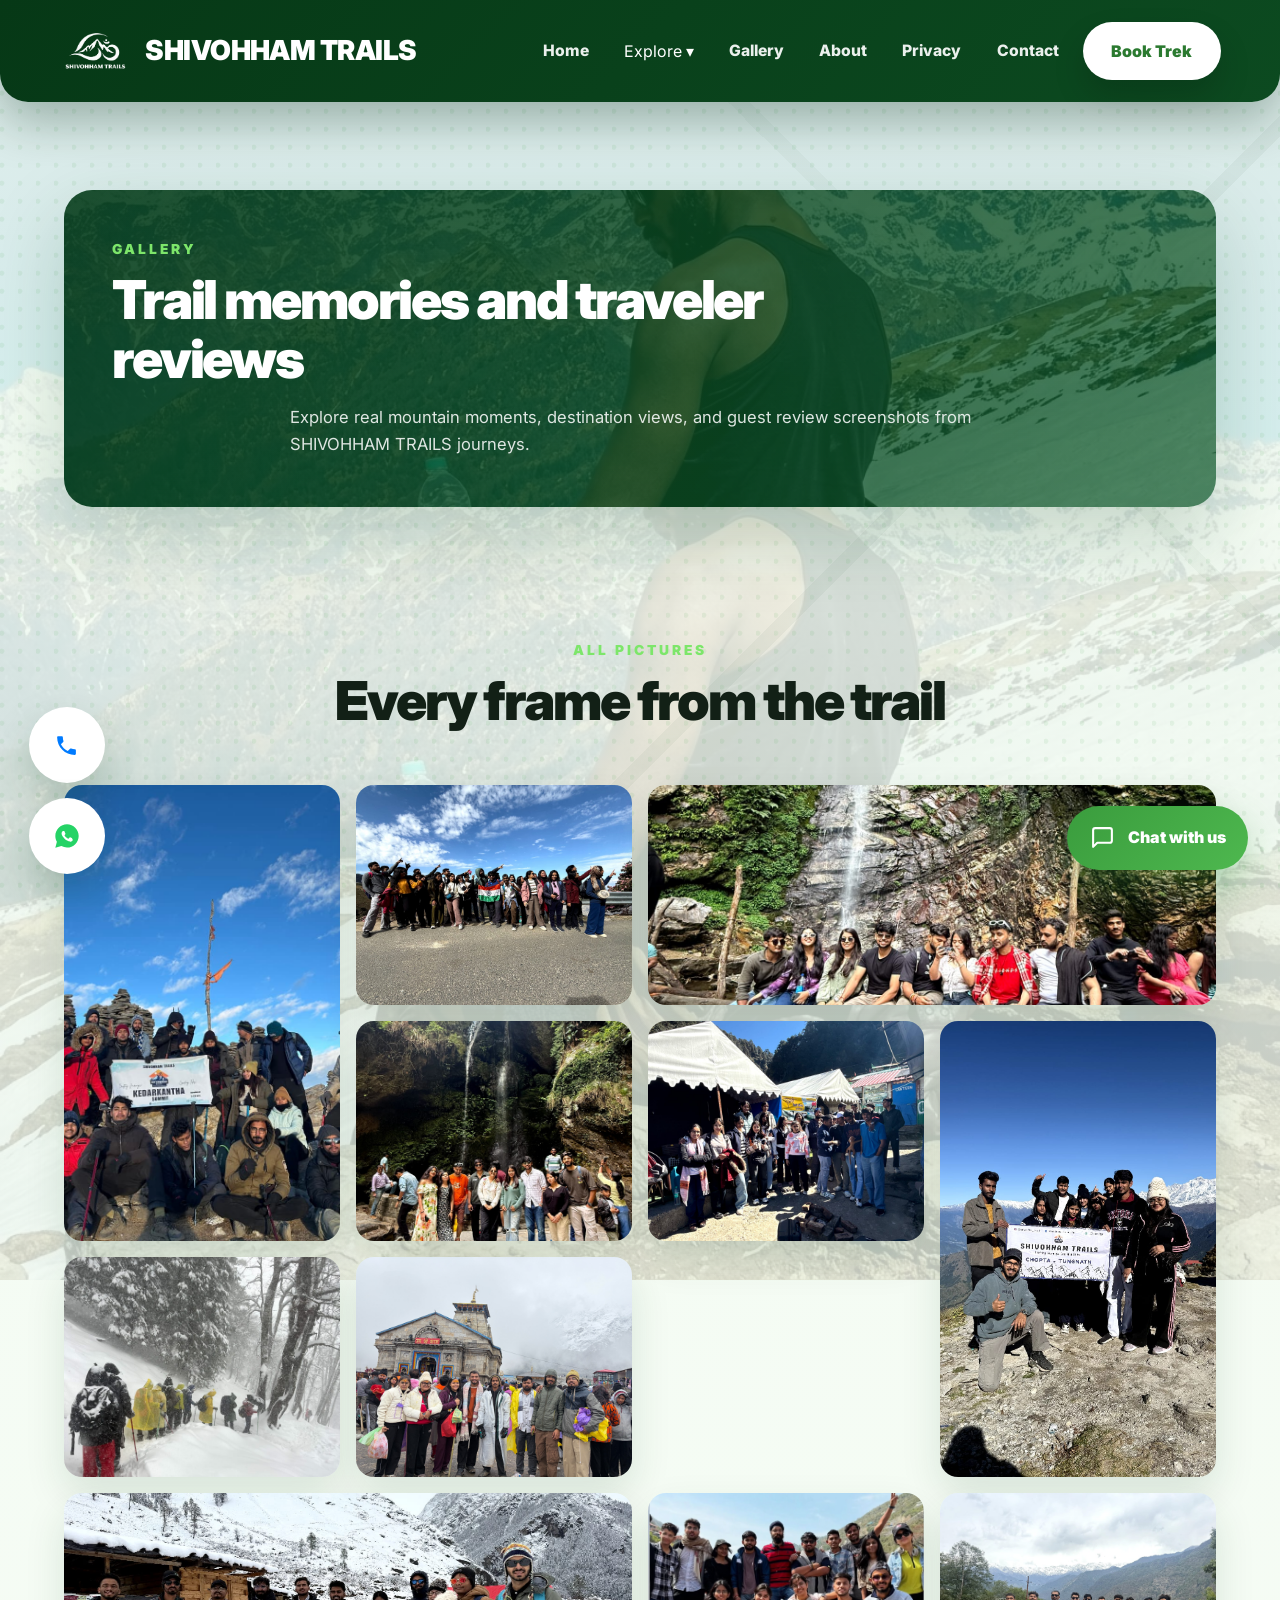
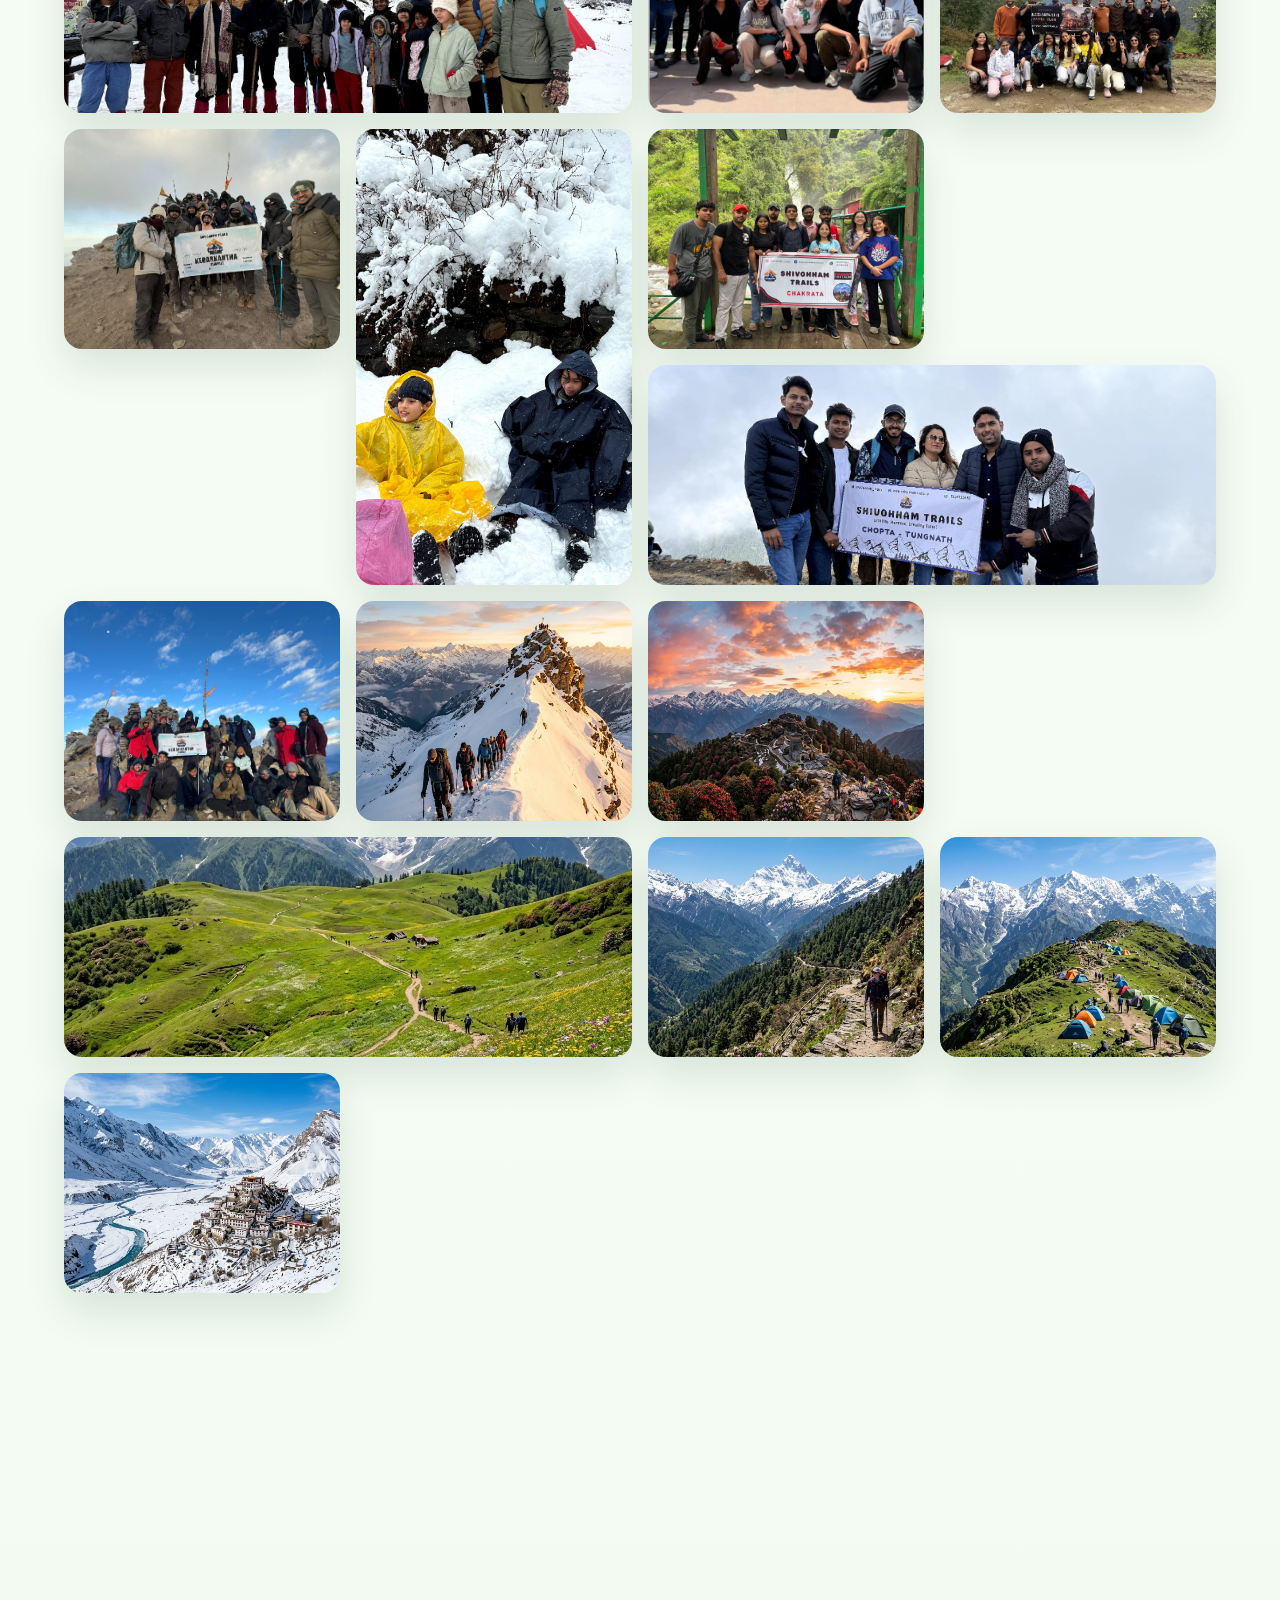
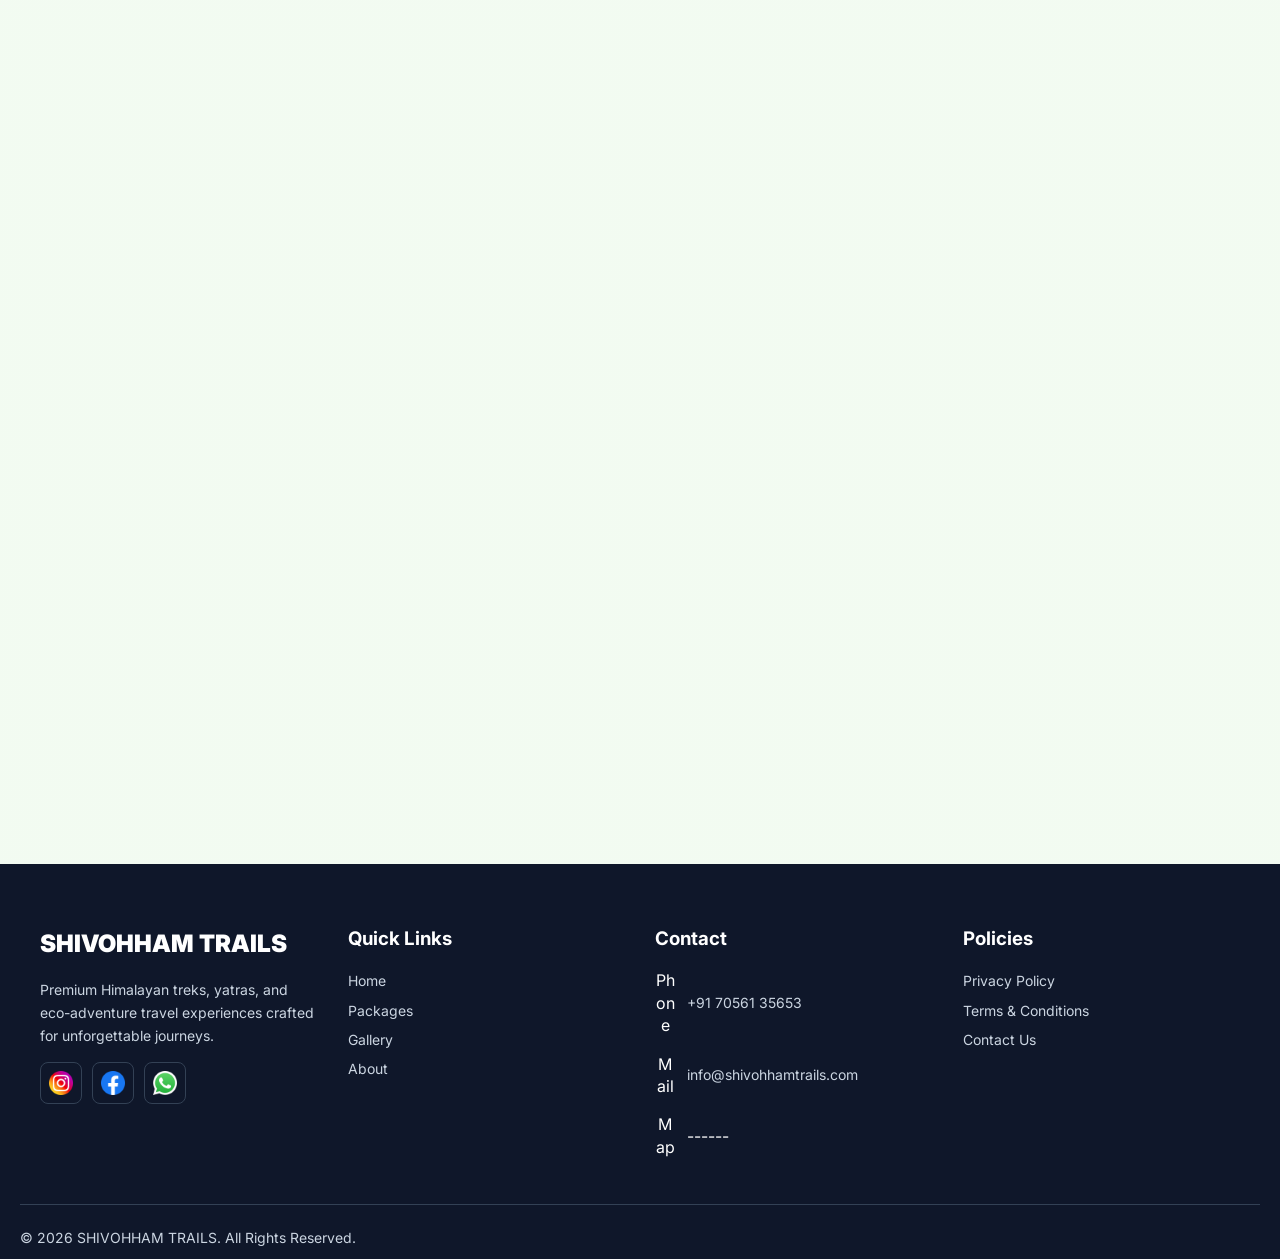
<file: gallery/gallery.html>
<!DOCTYPE html>
<html lang="en">
<head>
  <meta charset="UTF-8" />
  <meta name="viewport" content="width=device-width, initial-scale=1.0" />
  <title>Gallery | SHIVOHHAM TRAILS</title>
  <meta name="description" content="View SHIVOHHAM TRAILS travel photos and guest review screenshots from Himalayan treks, yatras, and mountain trips." />
  <link rel="icon" type="image/jpeg" href="../assets/logo.png" />
  <link rel="stylesheet" href="../index.css" />
  <script src="../package.js" defer></script>
  <script src="./gallery.js" defer></script>
  <script src="../index.js" defer></script>
  <link rel="preconnect" href="https://fonts.googleapis.com">
  <link rel="preconnect" href="https://fonts.gstatic.com" crossorigin>
  <link href="https://fonts.googleapis.com/css2?family=Inter:wght@400;500;600;700;800;900&display=swap" rel="stylesheet">
</head>
<body>
  <header class="header">
    <a class="logo-container" href="../home/" aria-label="SHIVOHHAM TRAILS home">
      <img class="logo-img" src="../assets/logo.png" alt="SHIVOHHAM TRAILS" />
      <span class="logo-text">SHIVOHHAM TRAILS</span>
    </a>

    <button class="menu-toggle" id="menuToggle" type="button" aria-label="Open menu">
      &#9776;
    </button>

    <nav class="nav-links" id="navLinks" aria-label="Primary navigation">
      <a href="../home/">Home</a>
      <div class="dropdown">
        <button class="dropdown-btn nav-link" type="button">Explore &#9662;</button>
        <div class="dropdown-content">
          <a href="../packages/">All Packages</a>
          <a href="../packages/?category=snow">Snow Treks</a>
          <a href="../packages/?category=meadow">Meadow Trails</a>
          <a href="../packages/?category=yatra">Spiritual Yatras</a>
          <a href="../packages/?category=road">Road Expeditions</a>
        </div>
      </div>
      <a href="../gallery/gallery.html">Gallery</a>
      <a href="../home/#why">About</a>
      <button class="nav-link" type="button" data-modal="privacy">Privacy</button>
      <button class="nav-link" type="button" data-modal="contact">Contact</button>
    </nav>

    <div class="nav-actions">
      <a class="nav-cta" href="https://wa.me/917056135653" target="_blank" rel="noopener noreferrer">Book Trek</a>
    </div>
  </header>

  <main>
    <section class="gallery-page-hero page-top reveal">
      <div class="gallery-page-shell">
        <p class="eyebrow">Gallery</p>
        <h1 class="section-title">Trail memories and traveler reviews</h1>
        <p class="section-copy">Explore real mountain moments, destination views, and guest review screenshots from SHIVOHHAM TRAILS journeys.</p>
      </div>
    </section>

    <section class="gallery-page-section reveal-left" id="all-pictures">
      <div class="gallery-page-shell">
        <div class="section-heading">
          <p class="eyebrow">All Pictures</p>
          <h2 class="section-title">Every frame from the trail</h2>
        </div>
        <div class="gallery-grid" id="galleryPicturesGrid">
          <a class="image-card gallery-grid-card tall" href="javascript:void(0)" data-image-src="../assets/reviews/travel1.jpeg"><img src="../assets/reviews/travel1.jpeg" alt="Travel Photo 1" /><div class="image-overlay"><span>View Image</span></div></a>
          <a class="image-card gallery-grid-card" href="javascript:void(0)" data-image-src="../assets/reviews/travel2.jpeg"><img src="../assets/reviews/travel2.jpeg" alt="Travel Photo 2" /><div class="image-overlay"><span>View Image</span></div></a>
          <a class="image-card gallery-grid-card wide" href="javascript:void(0)" data-image-src="../assets/reviews/travel3.jpeg"><img src="../assets/reviews/travel3.jpeg" alt="Travel Photo 3" /><div class="image-overlay"><span>View Image</span></div></a>
          <a class="image-card gallery-grid-card" href="javascript:void(0)" data-image-src="../assets/reviews/travel4.jpeg"><img src="../assets/reviews/travel4.jpeg" alt="Travel Photo 4" /><div class="image-overlay"><span>View Image</span></div></a>
          <a class="image-card gallery-grid-card" href="javascript:void(0)" data-image-src="../assets/reviews/travel5.jpeg"><img src="../assets/reviews/travel5.jpeg" alt="Travel Photo 5" /><div class="image-overlay"><span>View Image</span></div></a>
          <a class="image-card gallery-grid-card tall" href="javascript:void(0)" data-image-src="../assets/reviews/travel6.jpeg"><img src="../assets/reviews/travel6.jpeg" alt="Travel Photo 6" /><div class="image-overlay"><span>View Image</span></div></a>
          <a class="image-card gallery-grid-card" href="javascript:void(0)" data-image-src="../assets/reviews/travel7.jpeg"><img src="../assets/reviews/travel7.jpeg" alt="Travel Photo 7" /><div class="image-overlay"><span>View Image</span></div></a>
          <a class="image-card gallery-grid-card" href="javascript:void(0)" data-image-src="../assets/reviews/travel8.jpeg"><img src="../assets/reviews/travel8.jpeg" alt="Travel Photo 8" /><div class="image-overlay"><span>View Image</span></div></a>
          <a class="image-card gallery-grid-card wide" href="javascript:void(0)" data-image-src="../assets/reviews/travel9.jpeg"><img src="../assets/reviews/travel9.jpeg" alt="Travel Photo 9" /><div class="image-overlay"><span>View Image</span></div></a>
          <a class="image-card gallery-grid-card" href="javascript:void(0)" data-image-src="../assets/reviews/travel10.jpeg"><img src="../assets/reviews/travel10.jpeg" alt="Travel Photo 10" /><div class="image-overlay"><span>View Image</span></div></a>
          <a class="image-card gallery-grid-card" href="javascript:void(0)" data-image-src="../assets/reviews/travel11.jpeg"><img src="../assets/reviews/travel11.jpeg" alt="Travel Photo 11" /><div class="image-overlay"><span>View Image</span></div></a>
          <a class="image-card gallery-grid-card" href="javascript:void(0)" data-image-src="../assets/reviews/travel12.jpeg"><img src="../assets/reviews/travel12.jpeg" alt="Travel Photo 12" /><div class="image-overlay"><span>View Image</span></div></a>
          <a class="image-card gallery-grid-card tall" href="javascript:void(0)" data-image-src="../assets/reviews/travel13.jpeg"><img src="../assets/reviews/travel13.jpeg" alt="Travel Photo 13" /><div class="image-overlay"><span>View Image</span></div></a>
          <a class="image-card gallery-grid-card" href="javascript:void(0)" data-image-src="../assets/reviews/travel14.jpeg"><img src="../assets/reviews/travel14.jpeg" alt="Travel Photo 14" /><div class="image-overlay"><span>View Image</span></div></a>
          <a class="image-card gallery-grid-card wide" href="javascript:void(0)" data-image-src="../assets/reviews/travel15.jpeg"><img src="../assets/reviews/travel15.jpeg" alt="Travel Photo 15" /><div class="image-overlay"><span>View Image</span></div></a>
          <a class="image-card gallery-grid-card" href="javascript:void(0)" data-image-src="../assets/reviews/travel16.jpeg"><img src="../assets/reviews/travel16.jpeg" alt="Travel Photo 16" /><div class="image-overlay"><span>View Image</span></div></a>
          <a class="image-card gallery-grid-card" href="javascript:void(0)" data-image-src="../assets/packages/kedarkantha_trek.webp"><img src="../assets/packages/kedarkantha_trek.webp" alt="Kedarkantha Trek" /><div class="image-overlay"><span>View Image</span></div></a>
          <a class="image-card gallery-grid-card" href="javascript:void(0)" data-image-src="../assets/packages/chopta_chandrashila_trek.webp"><img src="../assets/packages/chopta_chandrashila_trek.webp" alt="Chopta Chandrashila Trek" /><div class="image-overlay"><span>View Image</span></div></a>
          <a class="image-card gallery-grid-card wide" href="javascript:void(0)" data-image-src="../assets/packages/dayara_bugyal.webp"><img src="../assets/packages/dayara_bugyal.webp" alt="Dayara Bugyal" /><div class="image-overlay"><span>View Image</span></div></a>
          <a class="image-card gallery-grid-card" href="javascript:void(0)" data-image-src="../assets/packages/kuari_pass.webp"><img src="../assets/packages/kuari_pass.webp" alt="Kuari Pass" /><div class="image-overlay"><span>View Image</span></div></a>
          <a class="image-card gallery-grid-card" href="javascript:void(0)" data-image-src="../assets/packages/triund_trek.webp"><img src="../assets/packages/triund_trek.webp" alt="Triund Trek" /><div class="image-overlay"><span>View Image</span></div></a>
          <a class="image-card gallery-grid-card" href="javascript:void(0)" data-image-src="../assets/packages/winter_spiti.webp"><img src="../assets/packages/winter_spiti.webp" alt="Winter Spiti" /><div class="image-overlay"><span>View Image</span></div></a>
        </div>
      </div>
    </section>

    <section class="gallery-page-section gallery-reviews-band reveal-right" id="reviews">
      <div class="gallery-page-shell">
        <div class="section-heading">
          <p class="eyebrow">Reviews</p>
          <h2 class="section-title">Guest feedback screenshots</h2>
        </div>
        <div class="gallery-grid review-grid" id="galleryReviewsGrid">
          <a class="image-card gallery-grid-card review-shot" href="javascript:void(0)" data-image-src="../assets/reviews/r1.jpeg"><img src="../assets/reviews/r1.jpeg" alt="Review 1" /><div class="image-overlay"><span>View Review</span></div></a>
          <a class="image-card gallery-grid-card review-shot" href="javascript:void(0)" data-image-src="../assets/reviews/r2.jpeg"><img src="../assets/reviews/r2.jpeg" alt="Review 2" /><div class="image-overlay"><span>View Review</span></div></a>
          <a class="image-card gallery-grid-card review-shot" href="javascript:void(0)" data-image-src="../assets/reviews/r3.jpeg"><img src="../assets/reviews/r3.jpeg" alt="Review 3" /><div class="image-overlay"><span>View Review</span></div></a>
          <a class="image-card gallery-grid-card review-shot" href="javascript:void(0)" data-image-src="../assets/reviews/r4.jpeg"><img src="../assets/reviews/r4.jpeg" alt="Review 4" /><div class="image-overlay"><span>View Review</span></div></a>
          <a class="image-card gallery-grid-card review-shot" href="javascript:void(0)" data-image-src="../assets/reviews/r5.jpeg"><img src="../assets/reviews/r5.jpeg" alt="Review 5" /><div class="image-overlay"><span>View Review</span></div></a>
          <a class="image-card gallery-grid-card review-shot" href="javascript:void(0)" data-image-src="../assets/reviews/r6.jpeg"><img src="../assets/reviews/r6.jpeg" alt="Review 6" /><div class="image-overlay"><span>View Review</span></div></a>
          <a class="image-card gallery-grid-card review-shot" href="javascript:void(0)" data-image-src="../assets/reviews/r7.jpeg"><img src="../assets/reviews/r7.jpeg" alt="Review 7" /><div class="image-overlay"><span>View Review</span></div></a>
          <a class="image-card gallery-grid-card review-shot" href="javascript:void(0)" data-image-src="../assets/reviews/r8.jpeg"><img src="../assets/reviews/r8.jpeg" alt="Review 8" /><div class="image-overlay"><span>View Review</span></div></a>
        </div>
      </div>
    </section>
  </main>

  <footer class="footer">
    <div class="footer-grid">
      <div class="footer-brand">
        <h2>SHIVOHHAM TRAILS</h2>
        <p>Premium Himalayan treks, yatras, and eco-adventure travel experiences crafted for unforgettable journeys.</p>
        <div class="footer-social">
          <a href="https://www.instagram.com/shivohham__trails/" target="_blank" rel="noopener noreferrer" aria-label="Instagram"><img src="../assets/icon/Instagram.png" alt="Instagram"></a>
          <a href="https://www.facebook.com/profile.php?id=61578750787641" target="_blank" rel="noopener noreferrer" aria-label="Facebook"><img src="../assets/icon/facebook.png" alt="Facebook"></a>
          <a href="https://wa.me/917056135653" target="_blank" rel="noopener noreferrer" aria-label="WhatsApp"><img src="../assets/icon/whatsapp.png" alt="WhatsApp"></a>
        </div>
      </div>
      <div>
        <h3>Quick Links</h3>
        <a href="../home/">Home</a>
        <a href="../packages/">Packages</a>
        <a href="../gallery/gallery.html">Gallery</a>
        <a href="../home/#why">About</a>
      </div>
      <div>
        <h3>Contact</h3>
        <div class="footer-contact-item">
          <span class="icon">Phone</span>
          <a href="tel:+917056135653">+91 70561 35653</a>
        </div>
        <div class="footer-contact-item">
          <span class="icon">Mail</span>
          <a href="#">info@shivohhamtrails.com</a>
        </div>
        <div class="footer-contact-item">
          <span class="icon">Map</span>
          <span>------</span>
        </div>
      </div>
      <div>
        <h3>Policies</h3>
        <button type="button" data-modal="privacy">Privacy Policy</button>
        <button type="button" data-modal="terms">Terms & Conditions</button>
        <button type="button" data-modal="contact">Contact Us</button>
      </div>
    </div>
    <div class="footer-bottom">
      <p>&copy; 2026 SHIVOHHAM TRAILS. All Rights Reserved.</p>
    </div>
  </footer>

  <div class="contact-widget">
    <a class="widget-btn phone-btn" href="tel:+917056135653" aria-label="Call Us" title="Call Us">
      <svg width="25" height="25" viewBox="0 0 24 24" aria-hidden="true" fill="#007BFF"><path d="M6.62 10.79c1.44 2.83 3.76 5.14 6.59 6.59l2.2-2.2c.27-.27.67-.36 1.02-.24 1.12.37 2.33.57 3.57.57.55 0 1 .45 1 1V20c0 .55-.45 1-1 1-9.39 0-17-7.61-17-17 0-.55.45-1 1-1h3.5c.55 0 1 .45 1 1 0 1.25.2 2.45.57 3.57.11.35.03.74-.25 1.02l-2.2 2.2z"/></svg>
    </a>
    <a class="widget-btn whatsapp-btn" href="https://wa.me/917056135653" target="_blank" rel="noopener noreferrer" aria-label="WhatsApp Us" title="WhatsApp Us">
      <svg width="28" height="28" viewBox="0 0 24 24" aria-hidden="true" fill="none"><path d="M12.006 2.004c-5.522 0-10.003 4.48-10.003 10.003 0 1.76.458 3.483 1.33 5.004L2 22.004l5.138-1.348a9.96 9.96 0 0 0 4.868 1.26h.004c5.522 0 10.003-4.481 10.003-10.004 0-5.521-4.481-10.003-10.003-10.003z" fill="#25D366"/><path d="M16.47 13.918c-.244-.122-1.448-.716-1.67-.798-.223-.082-.385-.123-.548.123-.162.245-.63.797-.771.961-.142.163-.284.184-.528.062a6.084 6.084 0 0 1-1.789-1.103 6.7 6.7 0 0 1-1.24-1.543c-.143-.245-.015-.378.107-.5.11-.11.244-.286.366-.429.122-.143.162-.245.244-.408.081-.164.04-.307-.02-.429-.062-.123-.549-1.325-.752-1.815-.198-.478-.399-.413-.548-.42-.142-.008-.305-.01-.468-.01a.896.896 0 0 0-.65.306c-.223.245-.853.837-.853 2.04 0 1.204.873 2.368.995 2.53.122.164 1.727 2.634 4.183 3.693 1.954.842 2.316.715 2.723.673.407-.04 1.32-.538 1.503-1.058.183-.52.183-.967.122-1.06-.06-.091-.223-.142-.468-.264z" fill="#FFF"/></svg>
    </a>
  </div>

  <button class="chat-toggle-btn" type="button" aria-label="Open chat assistant">
    <svg class="chat-open-icon" width="25" height="25" viewBox="0 0 24 24" aria-hidden="true"><path d="M21 15a2 2 0 0 1-2 2H7l-4 4V5a2 2 0 0 1 2-2h14a2 2 0 0 1 2 2z" fill="none" stroke="currentColor" stroke-width="2" stroke-linecap="round" stroke-linejoin="round"/></svg>
    <span class="chat-close-icon">x</span>
    <span class="chat-label">Chat with us</span>
  </button>
  <div class="chat-window" hidden>
    <div class="chat-header"><h3>Trek Guide Assistant</h3></div>
    <div class="chat-body" id="chatBody"></div>
  </div>

  <div class="modal-root" id="modalRoot" aria-live="polite"></div>
</body>
</html>
</file>
<file: index.css>
:root{
  --forest:#083f1e;
  --forest-2:#0f5b29;
  --green:#3e9f42;
  --leaf:#7de66a;
  --cream:#f2fbf1;
  --white:#fff;
  --ink:#122016;
  --muted:#647468;
  --line:#d9ead9;
  --shadow:0 28px 80px rgba(8,63,30,.2);
  --soft-shadow:0 18px 45px rgba(15,91,41,.12);
  --radius:28px;
  --font:"Inter", sans-serif;
  --transition:all .3s cubic-bezier(.4,0,.2,1);
}

*{
  box-sizing:border-box;
  margin:0;
  padding:0;
}

html,
body{
  overflow-x:hidden;
}

html{
  scroll-behavior:smooth;
}

body{
  min-height:100vh;
  color:var(--ink);
  font-family:var(--font);
  line-height:1.65;
  background:
    linear-gradient(180deg,rgba(242,251,241,.92),rgba(242,251,241,.74) 42%,rgba(242,251,241,.98) 72%),
    url("assets/hero_bg_final.png") center top/cover fixed no-repeat;
}

body::before{
  content:"";
  position:fixed;
  inset:0;
  z-index:-1;
  pointer-events:none;
  background:
    radial-gradient(circle at 10% 18%,rgba(62,159,66,.12) 0 2px,transparent 3px) 0 0/18px 18px,
    linear-gradient(135deg,transparent 0 64%,rgba(8,63,30,.06) 64% 65%,transparent 65%),
    linear-gradient(45deg,transparent 0 70%,rgba(8,63,30,.04) 70% 71%,transparent 71%);
  opacity:.7;
}

body.modal-open{
  overflow:hidden;
}

img{
  max-width:100%;
  height:auto;
}

button,
a{
  font:inherit;
}

a{
  color:inherit;
}

::-webkit-scrollbar{
  width:10px;
}

::-webkit-scrollbar-track{
  background:#e8f5e7;
}

::-webkit-scrollbar-thumb{
  background:var(--forest-2);
  border-radius:999px;
}

.menu-toggle{
  display:none;
  background:none;
  border:none;
  color:#fff;
  font-size:2rem;
  cursor:pointer;
}

.header{
  position:relative;
  z-index:1000;
  display:flex;
  align-items:center;
  justify-content:space-between;
  gap:1.5rem;
  padding:1.35rem 4.6%;
  color:#fff;
  background:linear-gradient(135deg,#063816,#0c4a20);
  border-radius:0 0 28px 28px;
  box-shadow:0 18px 50px rgba(4,40,18,.32);
  transition:var(--transition);
}

.header.scrolled{
  padding-top:.85rem;
  padding-bottom:.85rem;
  background:rgba(7,54,22,.96);
  -webkit-backdrop-filter:blur(18px);
  backdrop-filter:blur(18px);
}

.logo-container{
  display:flex;
  align-items:center;
  gap:.9rem;
  min-width:max-content;
  text-decoration:none;
}

.logo-img{
  width:72px;
  height:42px;
  object-fit:contain;
  background:transparent;
  box-shadow:none;
}

.logo-text{
  color:#fff;
  font-size:1.72rem;
  font-weight:900;
  line-height:1;
  letter-spacing:-.02em;
}

@media (min-width:769px){
  .menu-toggle{
    display:none !important;
  }
  .nav-links{
    display:flex !important;
  }
}

.nav-links{
  display:flex;
  align-items:center;
  justify-content:center;
  gap:2.2rem;
  margin-left:auto;
}

.nav-links a,
.nav-link{
  position:relative;
  color:rgba(255,255,255,.92);
  text-decoration:none;
  border:0;
  background:transparent;
  cursor:pointer;
  font-size:.98rem;
  font-weight:800;
  white-space:nowrap;
  transition:var(--transition);
}

.nav-links a::after,
.nav-link::after{
  content:"";
  position:absolute;
  left:0;
  right:0;
  bottom:-.45rem;
  height:2px;
  background:var(--leaf);
  border-radius:999px;
  opacity:0;
  transform:scaleX(.35);
  transition:var(--transition);
}

.nav-links a:hover,
.nav-link:hover{
  color:#fff;
}

.nav-links a:hover::after,
.nav-link:hover::after{
  opacity:1;
  transform:scaleX(1);
}

.dropdown{
  position:relative;
}

.dropdown-btn{
  background:none;
  border:none;
  color:inherit;
  cursor:pointer;
  font:inherit;
  padding:0;
  outline:none;
}

.dropdown-content{
  position:absolute;
  top:100%;
  left:0;
  min-width:220px;
  background:#fff;
  border-radius:12px;
  box-shadow:0 10px 30px rgba(0,0,0,.12);
  opacity:0;
  visibility:hidden;
  transition:.25s;
  z-index:100;
  padding:0.5rem 0;
}

.dropdown:hover .dropdown-content{
  opacity:1;
  visibility:visible;
}

.dropdown.active .dropdown-content {
  opacity: 1;
  visibility: visible;
}

.dropdown-content a{
  display:block;
  padding:12px 18px;
  color:var(--ink);
  text-decoration:none;
  font-weight:600;
}

.dropdown-content a:hover{
  background:var(--cream);
  color:var(--forest);
}

.dropdown-content a::after{
  display:none;
}

.nav-actions{
  display:flex;
  align-items:center;
}

.nav-cta{
  display:inline-flex;
  align-items:center;
  justify-content:center;
  min-height:54px;
  padding:1rem 1.8rem;
  color:#2b7a30;
  background:#fff;
  border-radius:999px;
  text-decoration:none;
  font-weight:900;
  box-shadow:0 16px 32px rgba(0,0,0,.16);
  transition:var(--transition);
}

.nav-cta:hover{
  transform:translateY(-3px);
  box-shadow:0 20px 38px rgba(255,255,255,.22);
}

.hero{
  position:relative;
  min-height:100vh;
  display:flex;
  align-items:center;
  justify-content:center;
  padding:10rem 5% 5.5rem;
  isolation:isolate;
}

.hero-bg{
  position:absolute;
  inset:0;
  z-index:-3;
  background:
    linear-gradient(180deg,rgba(242,251,241,.88) 0%,rgba(242,251,241,.58) 40%,rgba(242,251,241,.15) 65%,rgba(242,251,241,.98) 100%),
    url("assets/hero_bg_final.png") center bottom/cover no-repeat;
}

.hero-pattern{
  position:absolute;
  inset:0;
  z-index:-2;
  pointer-events:none;
  background:
    radial-gradient(circle at 10% 22%,rgba(15,91,41,.2) 0 2px,transparent 3px) 0 0/18px 18px,
    radial-gradient(circle at 91% 56%,rgba(15,91,41,.18) 0 2px,transparent 3px) 0 0/18px 18px;
  mask-image:linear-gradient(180deg,#000 0%,transparent 82%);
  opacity:.65;
}

.hero-panel{
  position:relative;
  width:min(1040px,100%);
  margin-top:2.5rem;
  padding:5rem clamp(1.4rem,6vw,6.5rem);
  overflow:hidden;
  color:#fff;
  text-align:center;
  border-radius:42px;
  background:
    linear-gradient(135deg,rgba(8,63,30,.92),rgba(8,63,30,.66)),
    url("assets/packages/kuari_pass.webp") center/cover no-repeat;
  box-shadow:0 36px 90px rgba(8,63,30,.32);
}

.hero-panel::after{
  content:"";
  position:absolute;
  inset:0;
  pointer-events:none;
  background:radial-gradient(circle at 50% 20%,rgba(125,230,106,.14),transparent 42%);
}

.eyebrow{
  position:relative;
  z-index:1;
  color:var(--leaf);
  text-transform:uppercase;
  letter-spacing:.22em;
  font-size:.86rem;
  font-weight:900;
}

.mini-divider{
  position:relative;
  z-index:1;
  display:flex;
  align-items:center;
  justify-content:center;
  gap:1rem;
  margin:1.55rem 0 2rem;
  color:var(--leaf);
}

.mini-divider::before,
.mini-divider::after{
  content:"";
  width:72px;
  height:2px;
  background:linear-gradient(90deg,transparent,var(--leaf));
}

.mini-divider::after{
  background:linear-gradient(90deg,var(--leaf),transparent);
}

.mini-divider span{
  width:26px;
  height:18px;
  background:var(--leaf);
  clip-path:polygon(0 100%,34% 22%,52% 65%,72% 0,100% 100%);
}

.animate-title{
  position:relative;
  z-index:1;
  max-width:760px;
  margin:0 auto 1.25rem;
  color:#fff;
  font-size:clamp(2.8rem,7vw,5.55rem);
  line-height:1.06;
  font-weight:900;
  letter-spacing:-.045em;
  text-shadow:0 12px 28px rgba(0,0,0,.22);
}

.animate-title span{
  color:var(--leaf);
}

.animate-subtitle{
  position:relative;
  z-index:1;
  max-width:720px;
  margin:0 auto;
  color:rgba(255,255,255,.92);
  font-size:clamp(1rem,2vw,1.28rem);
}

.hero-actions{
  position:relative;
  z-index:1;
  display:flex;
  justify-content:center;
  flex-wrap:wrap;
  gap:1rem;
  margin-top:2.25rem;
}

.hero-cta,
.cta-button,
.review-form button{
  display:inline-flex;
  align-items:center;
  justify-content:center;
  gap:.7rem;
  min-height:58px;
  padding:1rem 2rem;
  color:#fff;
  text-decoration:none;
  border:0;
  border-radius:999px;
  cursor:pointer;
  font-weight:900;
  background:linear-gradient(135deg,#2e8d35,#43b145);
  box-shadow:0 18px 42px rgba(46,141,53,.34);
  transition:var(--transition);
}

.hero-cta.ghost{
  color:#fff;
  background:rgba(255,255,255,.14);
  border:1px solid rgba(255,255,255,.28);
  box-shadow:none;
  -webkit-backdrop-filter:blur(14px);
  backdrop-filter:blur(14px);
}

.hero-cta:hover,
.cta-button:hover,
.review-form button:hover{
  transform:translateY(-4px);
  box-shadow:0 24px 50px rgba(62,159,66,.36);
}

.trek-container{
  width:min(1380px,100%);
  margin:0 auto;
  padding:6rem 5%;
}

.section-heading{
  max-width:760px;
  margin:0 auto 3.4rem;
  text-align:center;
}

.section-title{
  margin-top:.65rem;
  color:var(--ink);
  font-size:clamp(2rem,4.5vw,3.35rem);
  line-height:1.1;
  letter-spacing:-.04em;
  font-weight:900;
}

.section-copy{
  max-width:620px;
  margin:.95rem auto 0;
  color:var(--muted);
  font-size:1.04rem;
}

.trek-grid{
  display:grid;
  grid-template-columns:repeat(auto-fit,minmax(300px,1fr));
  gap:1.55rem;
}

.featured-package-board{
  display:grid;
  grid-template-columns:repeat(3,minmax(0,1fr));
  gap:1.2rem;
  align-items:start;
}

.featured-column{
  padding:1rem;
  background:rgba(255,255,255,.6);
  border:1px solid rgba(217,234,217,.86);
  border-radius:18px;
  box-shadow:var(--soft-shadow);
  -webkit-backdrop-filter:blur(18px);
  backdrop-filter:blur(18px);
}

.featured-column-head{
  display:flex;
  align-items:center;
  justify-content:space-between;
  gap:1rem;
  margin-bottom:1rem;
  padding:.25rem .25rem .85rem;
  border-bottom:1px solid rgba(217,234,217,.9);
}

.featured-column-head span{
  color:var(--forest);
  font-weight:900;
}

.featured-column-head small{
  color:var(--muted);
  font-size:.8rem;
  font-weight:800;
}

.featured-stack{
  display:grid;
  gap:1rem;
}

.featured-actions{
  display:flex;
  justify-content:center;
  margin-top:2rem;
}

.trek-card{
  position:relative;
  display:flex;
  flex-direction:column;
  min-height:100%;
  overflow:hidden;
  cursor:pointer;
  background:rgba(255,255,255,.94);
  border:1px solid rgba(217,234,217,.86);
  border-radius:var(--radius);
  box-shadow:var(--soft-shadow);
  transition:var(--transition);
  text-decoration:none;
}

.package-card{
  border-radius:16px;
  background:linear-gradient(180deg,rgba(255,255,255,.96),rgba(248,255,248,.9));
  -webkit-backdrop-filter:blur(14px);
  backdrop-filter:blur(14px);
}

.trek-card::before{
  content:"";
  position:absolute;
  inset:0 auto 0 0;
  width:5px;
  background:linear-gradient(180deg,var(--forest),var(--green));
  z-index:2;
}

.trek-card:hover{
  transform:translateY(-10px);
  border-color:rgba(62,159,66,.42);
  box-shadow:var(--shadow);
}

.package-media{
  position:relative;
  overflow:hidden;
}

.trek-image{
  width:100%;
  height:250px;
  object-fit:cover;
  display:block;
  transition:transform .55s ease;
}

.trek-card:hover .trek-image{
  transform:scale(1.06);
}

.package-badges{
  position:absolute;
  top:.9rem;
  left:.9rem;
  right:.9rem;
  z-index:3;
  display:flex;
  flex-wrap:wrap;
  gap:.45rem;
}

.package-badges span,
.difficulty-badge{
  display:inline-flex;
  align-items:center;
  min-height:30px;
  padding:.36rem .65rem;
  color:#fff;
  background:rgba(8,63,30,.82);
  border:1px solid rgba(255,255,255,.28);
  border-radius:999px;
  font-size:.73rem;
  font-weight:900;
  box-shadow:0 12px 24px rgba(0,0,0,.16);
  -webkit-backdrop-filter:blur(12px);
  backdrop-filter:blur(12px);
}

.difficulty-badge.easy{
  background:rgba(62,159,66,.9);
}

.difficulty-badge.moderate{
  background:rgba(216,162,10,.92);
}

.difficulty-badge.difficult{
  background:rgba(188,64,46,.92);
}

.trek-info{
  display:flex;
  flex:1;
  flex-direction:column;
  padding:1.55rem;
}

.trek-meta{
  display:flex;
  flex-wrap:wrap;
  gap:.65rem;
  margin-bottom:1rem;
  color:var(--forest-2);
  font-size:.82rem;
  font-weight:900;
}

.trek-meta-item{
  padding:.36rem .74rem;
  background:#edf8ed;
  border-radius:999px;
}

.trek-name{
  margin-bottom:.7rem;
  color:var(--ink);
  font-size:1.32rem;
  line-height:1.25;
  font-weight:900;
}

.trek-description{
  color:var(--muted);
  font-size:.95rem;
}

.package-rating{
  display:flex;
  align-items:center;
  gap:.55rem;
  margin:-.2rem 0 .65rem;
}

.package-rating span{
  color:#d8a20a;
  letter-spacing:1px;
}

.package-rating strong{
  color:var(--forest);
  font-size:.9rem;
}

.trek-card-footer{
  display:flex;
  align-items:center;
  justify-content:space-between;
  gap:1rem;
  margin-top:auto;
  padding-top:1.4rem;
}

.trek-price{
  color:var(--forest);
  font-size:1.13rem;
  font-weight:900;
}

.trek-details{
  display:inline-flex;
  align-items:center;
  justify-content:center;
  min-height:38px;
  padding:.55rem .85rem;
  color:#fff;
  background:linear-gradient(135deg,var(--forest),var(--green));
  border-radius:999px;
  font-weight:900;
  white-space:nowrap;
  box-shadow:0 12px 24px rgba(62,159,66,.2);
}

.featured-card .trek-image{
  height:180px;
}

.featured-card .trek-info{
  padding:1.1rem;
}

.featured-card .trek-name{
  font-size:1.08rem;
}

.featured-card .trek-description{
  display:-webkit-box;
  overflow:hidden;
  text-overflow:ellipsis;
  line-clamp:2;
  -webkit-line-clamp:2;
  -webkit-box-orient:vertical;
}

.featured-card .trek-card-footer{
  gap:.65rem;
  padding-top:1rem;
}

.featured-card .trek-price,
.featured-card .trek-details{
  font-size:.86rem;
}

.packages-page{
  scroll-margin-top:8rem;
  padding:7rem 5%;
  background:
    linear-gradient(180deg,rgba(255,255,255,.8),rgba(242,251,241,.92)),
    url("assets/packages/dayara_bugyal.webp") center/cover fixed no-repeat;
}

.packages-page.page-top{
  padding-top:11rem;
}

.packages-shell{
  width:min(1380px,100%);
  margin:0 auto;
}

.packages-hero{
  display:grid;
  grid-template-columns:minmax(0,1fr) minmax(320px,520px);
  gap:2rem;
  align-items:end;
  margin-bottom:2rem;
  padding:2rem;
  background:rgba(255,255,255,.76);
  border:1px solid rgba(217,234,217,.9);
  border-radius:18px;
  box-shadow:var(--soft-shadow);
  -webkit-backdrop-filter:blur(20px);
  backdrop-filter:blur(20px);
}

.package-search{
  display:flex;
  align-items:center;
  gap:.9rem;
  min-height:70px;
  padding:.75rem 1rem .75rem 1.25rem;
  background:#fff;
  border:1px solid rgba(15,91,41,.16);
  border-radius:16px;
  box-shadow:0 18px 35px rgba(8,63,30,.1);
}

.package-search span{
  display:inline-flex;
  align-items:center;
  justify-content:center;
  width:42px;
  height:42px;
  color:#fff;
  background:linear-gradient(135deg,var(--forest),var(--green));
  border-radius:14px;
  overflow:hidden;
  text-indent:-999px;
}

.package-search span::before{
  content:"";
  width:16px;
  height:16px;
  border:2px solid currentColor;
  border-radius:50%;
  box-shadow:8px 8px 0 -6px currentColor;
  transform:rotate(-20deg);
}

.package-search input{
  width:100%;
  min-width:0;
  color:var(--ink);
  background:transparent;
  border:0;
  outline:0;
  font:inherit;
  font-size:1.02rem;
  font-weight:700;
}

.package-layout{
  display:grid;
  grid-template-columns:320px minmax(0,1fr);
  gap:1.5rem;
  align-items:start;
}

.filter-panel{
  position:sticky;
  top:8.8rem;
  max-height:calc(100vh - 10rem);
  overflow:auto;
  padding:1.15rem;
  background:rgba(255,255,255,.84);
  border:1px solid rgba(217,234,217,.92);
  border-radius:18px;
  box-shadow:var(--soft-shadow);
  -webkit-backdrop-filter:blur(18px);
  backdrop-filter:blur(18px);
}

.filter-panel-top{
  display:flex;
  align-items:center;
  justify-content:space-between;
  gap:1rem;
  padding-bottom:1rem;
  border-bottom:1px solid rgba(217,234,217,.9);
}

.filter-kicker{
  color:var(--muted);
  text-transform:uppercase;
  letter-spacing:.14em;
  font-size:.72rem;
  font-weight:900;
}

.filter-panel-top strong{
  color:var(--forest);
}

.clear-filters{
  min-height:42px;
  padding:.65rem .9rem;
  color:var(--forest);
  background:#edf8ed;
  border:1px solid var(--line);
  border-radius:999px;
  cursor:pointer;
  font-size:.83rem;
  font-weight:900;
  transition:var(--transition);
}

.clear-filters:hover{
  color:#fff;
  background:var(--forest);
}

.filter-group{
  padding:1.15rem 0;
  border-bottom:1px solid rgba(217,234,217,.68);
}

.filter-group:last-child{
  border-bottom:0;
  padding-bottom:.15rem;
}

.filter-group h3{
  margin-bottom:.8rem;
  color:var(--ink);
  font-size:.98rem;
  font-weight:900;
}

.filter-options{
  display:flex;
  flex-wrap:wrap;
  gap:.55rem;
}

.filter-chip{
  cursor:pointer;
}

.filter-chip input{
  position:absolute;
  opacity:0;
  pointer-events:none;
}

.filter-chip span{
  display:inline-flex;
  align-items:center;
  min-height:38px;
  padding:.55rem .78rem;
  color:var(--forest);
  background:rgba(237,248,237,.78);
  border:1px solid rgba(15,91,41,.12);
  border-radius:999px;
  font-size:.85rem;
  font-weight:800;
  transition:var(--transition);
}

.filter-chip input:checked + span{
  color:#fff;
  background:linear-gradient(135deg,var(--forest),var(--green));
  border-color:transparent;
  box-shadow:0 12px 24px rgba(62,159,66,.2);
}

.price-range{
  display:grid;
  gap:.8rem;
}

.price-range input{
  width:100%;
  accent-color:var(--green);
}

.price-range div{
  display:flex;
  align-items:center;
  justify-content:space-between;
  gap:1rem;
  color:var(--muted);
  font-size:.9rem;
}

.price-range strong{
  color:var(--forest);
}

.package-results{
  min-width:0;
}

.package-results-head{
  display:flex;
  align-items:center;
  justify-content:space-between;
  gap:1.5rem;
  margin-bottom:1.15rem;
  padding:1.25rem 1.4rem;
  background:rgba(255,255,255,.78);
  border:1px solid rgba(217,234,217,.9);
  border-radius:18px;
  box-shadow:var(--soft-shadow);
  -webkit-backdrop-filter:blur(18px);
  backdrop-filter:blur(18px);
}

.package-results-head .eyebrow{
  font-size:.72rem;
}

.package-results-head h3{
  color:var(--forest);
  font-size:1.35rem;
  line-height:1.2;
  font-weight:900;
}

.package-results-head p:last-child{
  color:var(--muted);
  text-align:right;
}

.packages-grid{
  display:grid;
  grid-template-columns:repeat(3,minmax(0,1fr));
  gap:1.25rem;
}

.empty-results{
  padding:3rem 1.5rem;
  text-align:center;
  background:rgba(255,255,255,.84);
  border:1px solid var(--line);
  border-radius:18px;
  box-shadow:var(--soft-shadow);
}

.empty-results h3{
  color:var(--forest);
  font-size:1.4rem;
  font-weight:900;
}

.empty-results p{
  color:var(--muted);
}

.why-section,
.testimonials-section{
  background:rgba(255,255,255,.72);
  -webkit-backdrop-filter:blur(8px);
  backdrop-filter:blur(8px);
}

.why-grid,
.testimonial-grid{
  display:grid;
  grid-template-columns:repeat(3,minmax(0,1fr));
  gap:1.25rem;
}

.why-card,
.testimonial-card,
.founder-card{
  padding:1.7rem;
  background:rgba(255,255,255,.86);
  border:1px solid rgba(217,234,217,.9);
  border-radius:var(--radius);
  box-shadow:var(--soft-shadow);
  transition:var(--transition);
}

.why-card:hover,
.testimonial-card:hover,
.founder-card:hover{
  transform:translateY(-8px);
  box-shadow:var(--shadow);
}

.why-card span{
  display:inline-flex;
  align-items:center;
  justify-content:center;
  width:46px;
  height:46px;
  margin-bottom:1.1rem;
  color:#fff;
  background:linear-gradient(135deg,var(--forest),var(--green));
  border-radius:15px;
  font-weight:900;
}

.why-card h3,
.testimonial-card strong{
  margin-bottom:.45rem;
  color:var(--ink);
  font-size:1.12rem;
  font-weight:900;
}

.why-card p,
.testimonial-card p,
.testimonial-card span,
.founder-bio{
  color:var(--muted);
}

.about-section,
.insta-feed-section{
  background:rgba(242,251,241,.88);
}

.founders-grid{
  display:grid;
  grid-template-columns:repeat(3,minmax(0,1fr));
  gap:1.45rem;
}

.founder-card{
  text-align:center;
}

.founder-img-wrapper{
  width:162px;
  height:162px;
  margin:0 auto 1.35rem;
  overflow:hidden;
  border:5px solid #edf8ed;
  border-radius:50%;
  box-shadow:0 18px 36px rgba(8,63,30,.16);
}

.founder-img{
  width:100%;
  height:100%;
  object-fit:cover;
  display:block;
}

.founder-info h3{
  color:var(--ink);
  font-size:1.45rem;
  font-weight:900;
}

.founder-title{
  margin:.3rem 0 .95rem;
  color:var(--forest-2);
  text-transform:uppercase;
  letter-spacing:.1em;
  font-size:.78rem;
  font-weight:900;
}

.testimonial-card p{
  margin-bottom:1.4rem;
  font-size:1.02rem;
}

.testimonial-card strong{
  display:block;
  color:var(--forest);
}

.insta-feed-section{
  padding:6rem 5%;
}

.insta-inner{
  width:min(1200px,100%);
  margin:0 auto;
  text-align:center;
}

.insta-link{
  display:inline-flex;
  margin:-1.5rem 0 3rem;
  color:var(--forest-2);
  text-decoration:none;
  font-weight:900;
}

/* Uniform size for gallery and reviews */
.gallerySwiper img,
.reviewsSwiper img {
  width: 100%;
  height: 280px;
  object-fit: cover;
  display: block;
  transition: transform .4s ease;
}

.image-card {
  position: relative;
  display: block;
  overflow: hidden;
  border-radius: 16px;
}

.image-card:hover img {
  transform:scale(1.05);
}

.image-overlay {
  position: absolute;
  inset: 0;
  background: rgba(0, 0, 0, 0.45);
  display: flex;
  align-items: center;
  justify-content: center;
  opacity: 0;
  transition: 0.3s ease;
}

.image-card:hover .image-overlay {
  opacity: 1;
}

.image-overlay span {
  background: #fff;
  color: #111;
  padding: 10px 18px;
  border-radius: 999px;
  font-weight: 600;
  font-size: 0.85rem;
}

/* Premium Swiper Navigation */
.gallerySwiper,
.reviewsSwiper {
  padding-left: 70px;
  padding-right: 70px;
  padding-bottom: 3.5rem; /* Make room for pagination */
}

.gallerySwiper .swiper-button-next,
.gallerySwiper .swiper-button-prev,
.reviewsSwiper .swiper-button-next,
.reviewsSwiper .swiper-button-prev {
  width: 56px;
  height: 56px;
  background: rgba(255, 255, 255, 0.95);
  backdrop-filter: blur(10px);
  -webkit-backdrop-filter: blur(10px);
  border-radius: 50%;
  box-shadow: 0 10px 30px rgba(0, 0, 0, 0.12);
  transition: all 0.3s ease;
  opacity: 0;
  visibility: hidden;
  margin-top: -28px;
}

.gallerySwiper .swiper-button-prev,
.reviewsSwiper .swiper-button-prev {
  left: 0;
}

.gallerySwiper .swiper-button-next,
.reviewsSwiper .swiper-button-next {
  right: 0;
}

.gallerySwiper .swiper-button-next:hover,
.gallerySwiper .swiper-button-prev:hover,
.reviewsSwiper .swiper-button-next:hover,
.reviewsSwiper .swiper-button-prev:hover {
  transform: translateY(-2px) scale(1.05);
  box-shadow: 0 15px 35px rgba(0, 0, 0, 0.18);
}

.gallerySwiper .swiper-button-next::after,
.gallerySwiper .swiper-button-prev::after,
.reviewsSwiper .swiper-button-next::after,
.reviewsSwiper .swiper-button-prev::after {
  font-size: 18px;
  font-weight: 900;
  color: #1d1d1d;
}

.gallerySwiper:hover .swiper-button-next,
.gallerySwiper:hover .swiper-button-prev,
.reviewsSwiper:hover .swiper-button-next,
.reviewsSwiper:hover .swiper-button-prev {
  opacity: 1;
  visibility: visible;
}

/* Premium Swiper Pagination Dots */
.gallerySwiper .swiper-pagination,
.reviewsSwiper .swiper-pagination {
  position: absolute;
  bottom: 0;
}

.gallerySwiper .swiper-pagination-bullet,
.reviewsSwiper .swiper-pagination-bullet {
  width: 10px;
  height: 10px;
  background: #cbd5e1;
  opacity: 1;
  transition: 0.3s ease;
  margin: 0 5px !important;
}

.gallerySwiper .swiper-pagination-bullet-active,
.reviewsSwiper .swiper-pagination-bullet-active {
  width: 28px;
  border-radius: 999px;
  background: var(--green);
}

.gallery-page-hero{
  padding:5.5rem 5% 3.5rem;
}

.gallery-page-shell{
  width:min(1180px,100%);
  margin:0 auto;
}

.gallery-page-hero .gallery-page-shell{
  padding:3rem;
  color:#fff;
  background:
    linear-gradient(135deg,rgba(8,63,30,.92),rgba(15,91,41,.72)),
    url("assets/hero_bg_final.png") center/cover no-repeat;
  border-radius:28px;
  box-shadow:var(--shadow);
}

.gallery-page-hero .section-title{
  max-width:780px;
  color:#fff;
}

.gallery-page-hero .section-copy{
  max-width:700px;
  color:rgba(255,255,255,.86);
}

.gallery-page-section{
  padding:4.75rem 5%;
}

.gallery-reviews-band{
  background:rgba(237,248,237,.78);
}

.gallery-grid{
  display:grid;
  grid-template-columns:repeat(4,minmax(0,1fr));
  grid-auto-rows:220px;
  gap:1rem;
}

.gallery-grid-card{
  min-height:0;
  border-radius:18px;
  box-shadow:0 18px 40px rgba(8,63,30,.12);
}

.gallery-grid-card img{
  width:100%;
  height:100%;
  object-fit:cover;
  display:block;
}

.gallery-grid-card.wide{
  grid-column:span 2;
}

.gallery-grid-card.tall{
  grid-row:span 2;
}

.review-grid{
  grid-template-columns:repeat(4,minmax(0,1fr));
  grid-auto-rows:360px;
}

.review-shot img{
  object-fit:contain;
  background:#fff;
}

@media (max-width: 768px) {
  .gallerySwiper,
  .reviewsSwiper {
    padding-left: 0;
    padding-right: 0;
  }
  .gallerySwiper .swiper-button-next,
  .gallerySwiper .swiper-button-prev,
  .reviewsSwiper .swiper-button-next,
  .reviewsSwiper .swiper-button-prev {
    display: none;
  }

  .gallery-page-hero{
    padding:2rem 5% 1.5rem;
  }

  .gallery-page-hero .gallery-page-shell{
    padding:2rem 1.25rem;
    border-radius:22px;
  }

  .gallery-page-section{
    padding:3.25rem 5%;
  }

  .gallery-grid,
  .review-grid{
    grid-template-columns:1fr;
    grid-auto-rows:260px;
  }

  .gallery-grid-card.wide,
  .gallery-grid-card.tall{
    grid-column:auto;
    grid-row:auto;
  }

  .review-grid{
    grid-auto-rows:420px;
  }
}

.footer{
  background:#0f172a;
  color:#fff;
  padding:60px 20px 20px;
  margin-top:60px;
}

.footer-grid{
  display:grid;
  grid-template-columns:repeat(auto-fit,minmax(220px,1fr));
  gap:30px;
  width:min(1200px,100%);
  margin:0 auto;
}

.footer-brand h2{
  font-size:1.5rem;
  font-weight:900;
}

.footer h2,
.footer h3{
  margin-bottom:15px;
  color:#fff;
}

.footer p,
.footer a,
.footer button{
  color:#cbd5e1;
  text-decoration:none;
  font-size:14px;
  display:block;
  margin:6px 0;
  background:transparent;
  border:0;
  text-align:left;
  cursor:pointer;
  transition:0.3s;
}

.footer a:hover,
.footer button:hover{
  color:#22c55e;
  transform:translateX(4px);
}

.footer-social{
  margin-top:15px;
  display:flex;
  gap:10px;
}

.footer-social a{
  display:inline-flex;
  align-items:center;
  justify-content:center;
  padding:8px;
  border:1px solid #334155;
  border-radius:8px;
  margin:0;
}

.footer-social a:hover{
  transform:translateY(-2px);
  color:#fff;
}

.footer-social a img{
  width:24px;
  height:24px;
  object-fit:contain;
  display:block;
}

.footer p a {
  display:inline-block;
  margin:0;
}

.footer-bottom{
  text-align:center;
  margin-top:30px;
  border-top:1px solid #334155;
  padding-top:15px;
  font-size:13px;
  color:#94a3b8;
}

.footer-contact-item{
  display:flex;
  align-items:center;
  flex-wrap:nowrap;
  gap:12px;
  margin-bottom:16px;
}

.footer-contact-item i,
.footer-contact-item svg,
.footer-contact-item img,
.footer-contact-item .icon{
  width:20px;
  min-width:20px;
  text-align:center;
  font-size:16px;
  flex-shrink:0;
}

.footer-contact-item span,
.footer-contact-item a{
  display:inline-block;
  vertical-align:middle;
  line-height:1.4;
  margin:0;
  word-break:break-word;
}

.contact-widget{
  position:fixed;
  left:1.8rem;
  bottom:1.6rem;
  z-index:1000;
  display:flex;
  flex-direction:column;
  gap:.95rem;
}

.widget-btn{
  display:flex;
  align-items:center;
  justify-content:center;
  width:76px;
  height:76px;
  color:var(--green);
  background:#fff;
  border-radius:50%;
  text-decoration:none;
  box-shadow:0 18px 40px rgba(8,63,30,.22);
  transition:var(--transition);
}

.widget-btn:hover{
  transform:translateY(-5px) scale(1.04);
}

.chat-toggle-btn{
  position:fixed;
  right:2rem;
  bottom:1.9rem;
  z-index:1000;
  display:flex;
  align-items:center;
  justify-content:center;
  gap:.8rem;
  min-height:64px;
  padding:0 1.4rem;
  color:#fff;
  background:linear-gradient(135deg,#3a9c3d,#4eb84f);
  border:0;
  border-radius:999px;
  cursor:pointer;
  box-shadow:0 18px 42px rgba(62,159,66,.35);
  transition:var(--transition);
}

.chat-toggle-btn:hover{
  transform:translateY(-5px);
}

.chat-toggle-btn .chat-close-icon{
  display:none;
  font-weight:900;
}

.chat-toggle-btn.active .chat-open-icon{
  display:none;
}

.chat-toggle-btn.active .chat-close-icon{
  display:block;
}

.chat-label{
  font-weight:900;
}

.chat-window{
  position:fixed;
  right:2rem;
  bottom:6rem;
  z-index:1000;
  display:flex;
  flex-direction:column;
  width:360px;
  height:500px;
  overflow:hidden;
  background:#fff;
  border:1px solid var(--line);
  border-radius:24px;
  box-shadow:0 28px 80px rgba(8,63,30,.28);
}

.chat-window[hidden]{
  display:none;
}

.chat-header{
  padding:1.2rem;
  color:#fff;
  text-align:center;
  background:linear-gradient(135deg,var(--forest),var(--forest-2));
}

.chat-body{
  display:flex;
  flex:1;
  flex-direction:column;
  gap:.85rem;
  padding:1.1rem;
  overflow-y:auto;
}

.chat-bubble{
  max-width:85%;
  padding:.85rem 1rem;
  border-radius:18px;
  font-size:.92rem;
}

.bot-bubble{
  align-self:flex-start;
  color:var(--ink);
  background:#edf8ed;
  border-bottom-left-radius:6px;
}

.user-bubble{
  align-self:flex-end;
  color:#fff;
  background:var(--forest-2);
  border-bottom-right-radius:6px;
}

.chat-options,
.chat-results{
  display:flex;
  flex-wrap:wrap;
  gap:.5rem;
}

.chat-results{
  flex-direction:column;
}

.chat-opt-btn{
  padding:.5rem .85rem;
  color:var(--forest);
  background:#fff;
  border:1px solid var(--line);
  border-radius:999px;
  cursor:pointer;
  font-size:.84rem;
  font-weight:900;
}

.chat-opt-btn:hover{
  color:#fff;
  background:var(--forest);
}

.chat-trek-card{
  display:flex;
  align-items:center;
  gap:.8rem;
  padding:.7rem;
  text-align:left;
  text-decoration:none;
  background:#fff;
  border:1px solid var(--line);
  border-radius:14px;
  cursor:pointer;
}

.chat-trek-card img{
  width:58px;
  height:58px;
  object-fit:cover;
  border-radius:10px;
}

.chat-trek-card h4{
  color:var(--ink);
  font-size:.92rem;
}

.chat-trek-card p{
  color:var(--muted);
  font-size:.78rem;
}

.modal-overlay{
  position:fixed;
  inset:0;
  z-index:2000;
  display:flex;
  align-items:center;
  justify-content:center;
  padding:2rem;
  background:rgba(5,31,13,.78);
  -webkit-backdrop-filter:blur(12px);
  backdrop-filter:blur(12px);
}

.modal-content{
  position:relative;
  width:100%;
  max-width:920px;
  max-height:90vh;
  overflow-y:auto;
  color:var(--ink);
  background:#fff;
  border-radius:28px;
  box-shadow:0 34px 90px rgba(0,0,0,.32);
}

.privacy-modal,
.contact-modal{
  background:
    radial-gradient(circle at 16% 18%,rgba(255,255,255,.42),transparent 34%),
    linear-gradient(135deg,rgba(241,248,242,.68),rgba(199,215,204,.58));
  border:1px solid rgba(255,255,255,.82);
  box-shadow:0 34px 90px rgba(0,0,0,.32), inset 0 1px 0 rgba(255,255,255,.58);
  -webkit-backdrop-filter:blur(30px) saturate(120%);
  backdrop-filter:blur(30px) saturate(120%);
}

.privacy-modal h2,
.privacy-modal h3,
.contact-modal h2,
.contact-modal h3{
  color:#061c0d;
  text-shadow:0 1px 0 rgba(255,255,255,.32);
}

.privacy-modal p,
.privacy-modal li,
.contact-modal p,
.contact-modal li,
.contact-details{
  color:#263d2d;
}

.contact-details strong{
  color:#102515;
}

.modal-header-img{
  width:100%;
  height:390px;
  object-fit:cover;
  display:block;
}

.modal-body,
.text-modal{
  padding:2.5rem;
}

.close-btn{
  position:absolute;
  top:1rem;
  right:1rem;
  z-index:10;
  display:flex;
  align-items:center;
  justify-content:center;
  width:44px;
  height:44px;
  color:#fff;
  background:rgba(224,236,226,.28);
  -webkit-backdrop-filter:blur(18px);
  backdrop-filter:blur(18px);
  border:1px solid rgba(255,255,255,.24);
  border-radius:50%;
  cursor:pointer;
  font-size:1.25rem;
  transition:var(--transition);
}

.close-btn:hover{
  background:var(--forest);
  transform:rotate(90deg);
}

.modal-title,
.text-modal h2{
  color:var(--ink);
  font-size:clamp(1.8rem,4vw,2.7rem);
  line-height:1.1;
  font-weight:900;
  letter-spacing:-.04em;
}

.modal-header-info{
  display:flex;
  justify-content:space-between;
  gap:2rem;
  margin-bottom:2.5rem;
}

.modal-rating{
  display:flex;
  align-items:center;
  gap:.8rem;
  margin:.75rem 0;
  color:var(--muted);
}

.modal-stars,
.review-card span{
  color:#d8a20a;
  letter-spacing:1px;
}

.modal-meta-line{
  color:var(--forest-2);
  font-weight:900;
}

.modal-pricing-info{
  min-width:250px;
  text-align:right;
}

.modal-pricing-info p,
.modal-price-row span{
  color:var(--muted);
}

.modal-price-list{
  display:flex;
  flex-direction:column;
  align-items:flex-end;
  gap:.35rem;
  margin-top:.45rem;
}

.modal-price-row{
  display:flex;
  justify-content:flex-end;
  gap:1rem;
}

.modal-price-row strong,
.modal-single-price{
  color:var(--forest);
  font-weight:900;
}

.modal-single-price{
  display:block;
  margin-top:.35rem;
  font-size:2rem;
}

.modal-pricing-info small{
  display:block;
  max-width:250px;
  margin-top:.65rem;
  margin-left:auto;
  color:var(--forest-2);
  font-size:.82rem;
}

.modal-section{
  margin-bottom:2.6rem;
}

.modal-section h3,
.modal-details-grid h3,
.review-form-card h4,
.text-modal h3{
  margin-bottom:1rem;
  color:var(--forest);
  font-weight:900;
}

.itinerary-day{
  position:relative;
  margin-bottom:1.45rem;
  padding-left:1.5rem;
  border-left:2px solid var(--green);
}

.itinerary-day::before{
  content:"";
  position:absolute;
  top:.35rem;
  left:-7px;
  width:12px;
  height:12px;
  background:var(--forest);
  border-radius:50%;
  box-shadow:0 0 0 5px #edf8ed;
}

.day-title{
  margin-bottom:.35rem;
  color:var(--ink);
  font-weight:900;
}

.reviews-list{
  display:grid;
  gap:1rem;
  margin-bottom:1.2rem;
}

.review-card,
.review-form-card,
.modal-bottom-card{
  padding:1.4rem;
  background:#f9fff9;
  border:1px solid var(--line);
  border-radius:20px;
}

.review-card div{
  display:flex;
  justify-content:space-between;
  gap:1rem;
  margin-bottom:.5rem;
}

.review-card p,
.review-card small,
.modal-details-grid ul,
.text-modal p,
.text-modal li{
  color:var(--muted);
}

.review-form{
  display:flex;
  flex-direction:column;
  gap:1rem;
}

.review-form-inputs{
  display:flex;
  gap:1rem;
}

.review-form input,
.review-form select,
.review-form textarea{
  width:100%;
  padding:.85rem 1rem;
  color:var(--ink);
  background:#fff;
  border:1px solid var(--line);
  border-radius:12px;
  font:inherit;
}

.review-form textarea{
  resize:vertical;
}

.review-form button{
  align-self:flex-start;
}

.modal-details-grid{
  display:grid;
  grid-template-columns:repeat(2,minmax(0,1fr));
  gap:1.5rem;
  margin-bottom:1.5rem;
}

.modal-details-grid ul,
.text-modal ul{
  padding-left:1.2rem;
}

.refund-card{
  margin-bottom:1.5rem;
  padding:1rem;
  background:#edf8ed;
  border-left:4px solid var(--green);
  border-radius:16px;
}

.refund-card h4{
  color:var(--forest);
}

.contact-modal{
  max-width:800px;
  text-align:center;
}

.contact-cta{
  width:auto;
  margin:1rem auto;
}

.contact-details{
  display:inline-block;
  margin-top:1rem;
  text-align:left;
}

.detail-page{
  background:
    linear-gradient(180deg,rgba(242,251,241,.76),rgba(255,255,255,.92)),
    url("assets/hero_bg_final.png") center top/cover fixed no-repeat;
}

.detail-page.page-top{
  padding-top:8.5rem;
}

.detail-loading{
  width:min(900px,calc(100% - 2rem));
  margin:3rem auto 6rem;
  padding:3rem;
  text-align:center;
  background:rgba(255,255,255,.88);
  border:1px solid var(--line);
  border-radius:20px;
  box-shadow:var(--soft-shadow);
}

.detail-loading h1{
  color:var(--forest);
  font-size:clamp(2rem,4vw,3rem);
  line-height:1.1;
}

.detail-hero{
  position:relative;
  width:min(1380px,calc(100% - 2rem));
  min-height:540px;
  margin:0 auto 2rem;
  overflow:hidden;
  display:flex;
  align-items:flex-end;
  border-radius:22px;
  box-shadow:var(--shadow);
}

.detail-hero img{
  position:absolute;
  inset:0;
  width:100%;
  height:100%;
  object-fit:cover;
}

.detail-hero::after{
  content:"";
  position:absolute;
  inset:0;
  background:linear-gradient(180deg,rgba(8,63,30,.08),rgba(5,47,20,.9));
}

.detail-hero-content{
  position:relative;
  z-index:1;
  max-width:820px;
  padding:clamp(1.4rem,5vw,4rem);
  color:#fff;
}

.detail-hero-content h1{
  margin:.5rem 0 1rem;
  color:#fff;
  font-size:clamp(2.3rem,6vw,5rem);
  line-height:1.04;
  font-weight:900;
}

.detail-hero-content p{
  color:rgba(255,255,255,.9);
  font-size:1.06rem;
}

.detail-hero-actions{
  display:flex;
  flex-wrap:wrap;
  gap:1rem;
  margin-top:1.7rem;
}

.detail-shell{
  width:min(1380px,calc(100% - 2rem));
  margin:0 auto 6rem;
  display:grid;
  grid-template-columns:340px minmax(0,1fr);
  gap:1.5rem;
  align-items:start;
}

.detail-summary,
.detail-card{
  background:rgba(255,255,255,.88);
  border:1px solid rgba(217,234,217,.92);
  border-radius:18px;
  box-shadow:var(--soft-shadow);
  -webkit-backdrop-filter:blur(18px);
  backdrop-filter:blur(18px);
}

.detail-summary{
  position:sticky;
  top:8.8rem;
  padding:1.4rem;
}

.detail-price{
  margin-bottom:1rem;
  color:var(--forest);
  font-size:2rem;
  font-weight:900;
}

.detail-summary dl{
  display:grid;
  gap:.8rem;
  margin-bottom:1.25rem;
}

.detail-summary dl div{
  display:flex;
  align-items:flex-start;
  justify-content:space-between;
  gap:1rem;
  padding:.85rem 0;
  border-bottom:1px solid rgba(217,234,217,.9);
}

.detail-summary dt{
  color:var(--muted);
  font-weight:800;
}

.detail-summary dd{
  color:var(--ink);
  text-align:right;
  font-weight:900;
}

.detail-book{
  width:100%;
}

.detail-content{
  display:grid;
  gap:1.25rem;
}

.detail-card{
  padding:1.6rem;
}

.detail-card h2{
  margin-bottom:1rem;
  color:var(--forest);
  font-size:1.55rem;
  line-height:1.2;
  font-weight:900;
}

.detail-card p,
.detail-card li{
  color:var(--muted);
}

.detail-itinerary{
  display:grid;
  gap:1rem;
}

@media (max-width:1120px){
  .header{
    display:grid;
    grid-template-columns:1fr auto;
    row-gap:1rem;
  }

  .nav-links{
    grid-column:1 / -1;
    grid-row:2;
    justify-content:center;
    flex-wrap:wrap;
    margin-left:0;
    gap:1.2rem 1.8rem;
  }

  .why-grid,
  .founders-grid,
  .testimonial-grid{
    grid-template-columns:repeat(2,minmax(0,1fr));
  }

  .featured-package-board,
  .packages-grid{
    grid-template-columns:repeat(2,minmax(0,1fr));
  }

  .packages-hero,
  .package-layout{
    grid-template-columns:1fr;
  }

  .filter-panel{
    position:relative;
    top:auto;
    max-height:none;
  }

  .detail-shell{
    grid-template-columns:1fr;
  }

  .detail-summary{
    position:relative;
    top:auto;
  }

  .footer-grid{
    grid-template-columns:repeat(2,minmax(0,1fr));
  }
}

@media (max-width:768px){
  .header{
    display:flex;
    position:relative;
  }

  .logo-container{
    min-width:0;
  }

  .logo-img{
    width:42px;
    height:42px;
  }

  .logo-text{
    font-size:1rem;
    line-height:1.15;
  }

  .menu-toggle{
    display:flex;
    align-items:center;
    justify-content:center;
    margin-left:auto;
  }

  .nav-actions{
    display:none;
  }

  .nav-cta{
    min-height:42px;
    padding:.65rem 1rem;
    font-size:.84rem;
  }

  .nav-links{
    position:absolute;
    top:100%;
    left:0;
    width:100%;
    background:#043b16;
    flex-direction:column;
    align-items:flex-start;
    gap:12px;
    padding:20px;
    display:none;
    border-radius:0 0 20px 20px;
  }

  .nav-links.active{
    display:flex;
  }

  .dropdown-content{
    position:static;
    box-shadow:none;
    background:transparent;
    display:none;
  }

  .dropdown-content a{
    color:#fff;
  }

  .dropdown-content a:hover,
  .dropdown-content a:focus{
    background:transparent;
    color:#fff;
  }
  
  .dropdown:hover .dropdown-content,
  .dropdown:focus-within .dropdown-content,
  .dropdown.active .dropdown-content {
    display:block;
  }

  .nav-links a,
  .nav-link,
  .nav-links button{
    width:100%;
    font-size:.82rem;
  }

  .hero{
    min-height:auto;
    padding:120px 20px 60px;
  }

  .animate-title{
    font-size:2.5rem;
    line-height:1.1;
  }

  .hero-copy{
    font-size:1rem;
  }

  .hero-panel{
    margin-top:1.5rem;
    padding:30px 20px;
    border-radius:24px;
  }

  .hero-actions{
    width:100%;
  }

  .hero-cta{
    width:100%;
    max-width:300px;
  }

  .trek-container,
  .insta-feed-section,
  .footer{
    padding-left:1rem;
    padding-right:1rem;
  }

  .trek-grid,
  .why-grid,
  .founders-grid,
  .testimonial-grid,
  .featured-package-board,
  .packages-grid,
  .footer-grid{
    grid-template-columns:1fr;
  }

  .packages-page{
    padding:5.25rem 1rem;
  }

  .packages-page.page-top{
    padding-top:10rem;
  }

  .detail-page.page-top{
    padding-top:9.5rem;
  }

  .detail-hero{
    min-height:480px;
    width:calc(100% - 2rem);
    border-radius:18px;
  }

  .detail-hero-actions .hero-cta{
    width:100%;
    max-width:none;
  }

  .detail-card{
    padding:1.15rem;
  }

  .packages-hero{
    padding:1.15rem;
    border-radius:16px;
  }

  .package-search{
    min-height:60px;
    padding:.6rem .75rem;
  }

  .package-search input{
    font-size:.92rem;
  }

  .filter-panel{
    padding:1rem;
    border-radius:16px;
  }

  .package-results-head{
    align-items:flex-start;
    flex-direction:column;
    gap:.75rem;
    padding:1rem;
  }

  .package-results-head p:last-child{
    text-align:left;
  }

  .package-badges{
    top:.7rem;
    left:.7rem;
    right:.7rem;
  }

  .package-badges span,
  .difficulty-badge{
    min-height:28px;
    padding:.32rem .55rem;
    font-size:.68rem;
  }

  .contact-widget{
    left:15px;
    bottom:80px;
  }

  .widget-btn{
    width:52px;
    height:52px;
  }

  .chat-toggle-btn{
    right:15px;
  }

  .chat-toggle-btn .chat-label{
    display:none;
  }

  .chat-window{
    right:1rem;
    bottom:4.6rem;
    width:calc(100vw - 2rem);
    height:60vh;
  }

  .modal-overlay{
    padding:1rem;
  }

  .modal-content{
    max-height:94vh;
    border-radius:20px;
  }

  .modal-header-img{
    height:250px;
  }

  .modal-body,
  .text-modal{
    padding:1.35rem;
  }

  .modal-header-info,
  .review-form-inputs{
    flex-direction:column;
  }

  .modal-pricing-info,
  .modal-price-list,
  .modal-pricing-info small{
    text-align:left;
    align-items:flex-start;
    margin-left:0;
  }

  .modal-price-row{
    justify-content:flex-start;
  }

  .modal-details-grid{
    grid-template-columns:1fr;
  }
}

.reveal,
.reveal-left,
.reveal-right{
  opacity: 0;
  transform: translateY(40px);
  filter: blur(6px);
  transition: all 0.8s ease;
}

.reveal.active,
.reveal-left.active,
.reveal-right.active{
  opacity: 1;
  transform: none;
  filter: blur(0);
}

.reveal-zoom{
  opacity: 0;
  transform: scale(0.9);
  filter: blur(6px);
  transition: all 0.8s ease;
}

.reveal-zoom.active{
  opacity: 1;
  transform: scale(1);
  filter: blur(0);
}

@media (max-width:480px){
  .nav-actions{
    display:none;
  }

  .nav-links{
    width:100%;
  }

  .animate-title{
    font-size:2.55rem;
  }

  .detail-hero{
    min-height:430px;
  }

  .detail-summary dl div{
    flex-direction:column;
    gap:.25rem;
  }

  .detail-summary dd{
    text-align:left;
  }
}
</file>
